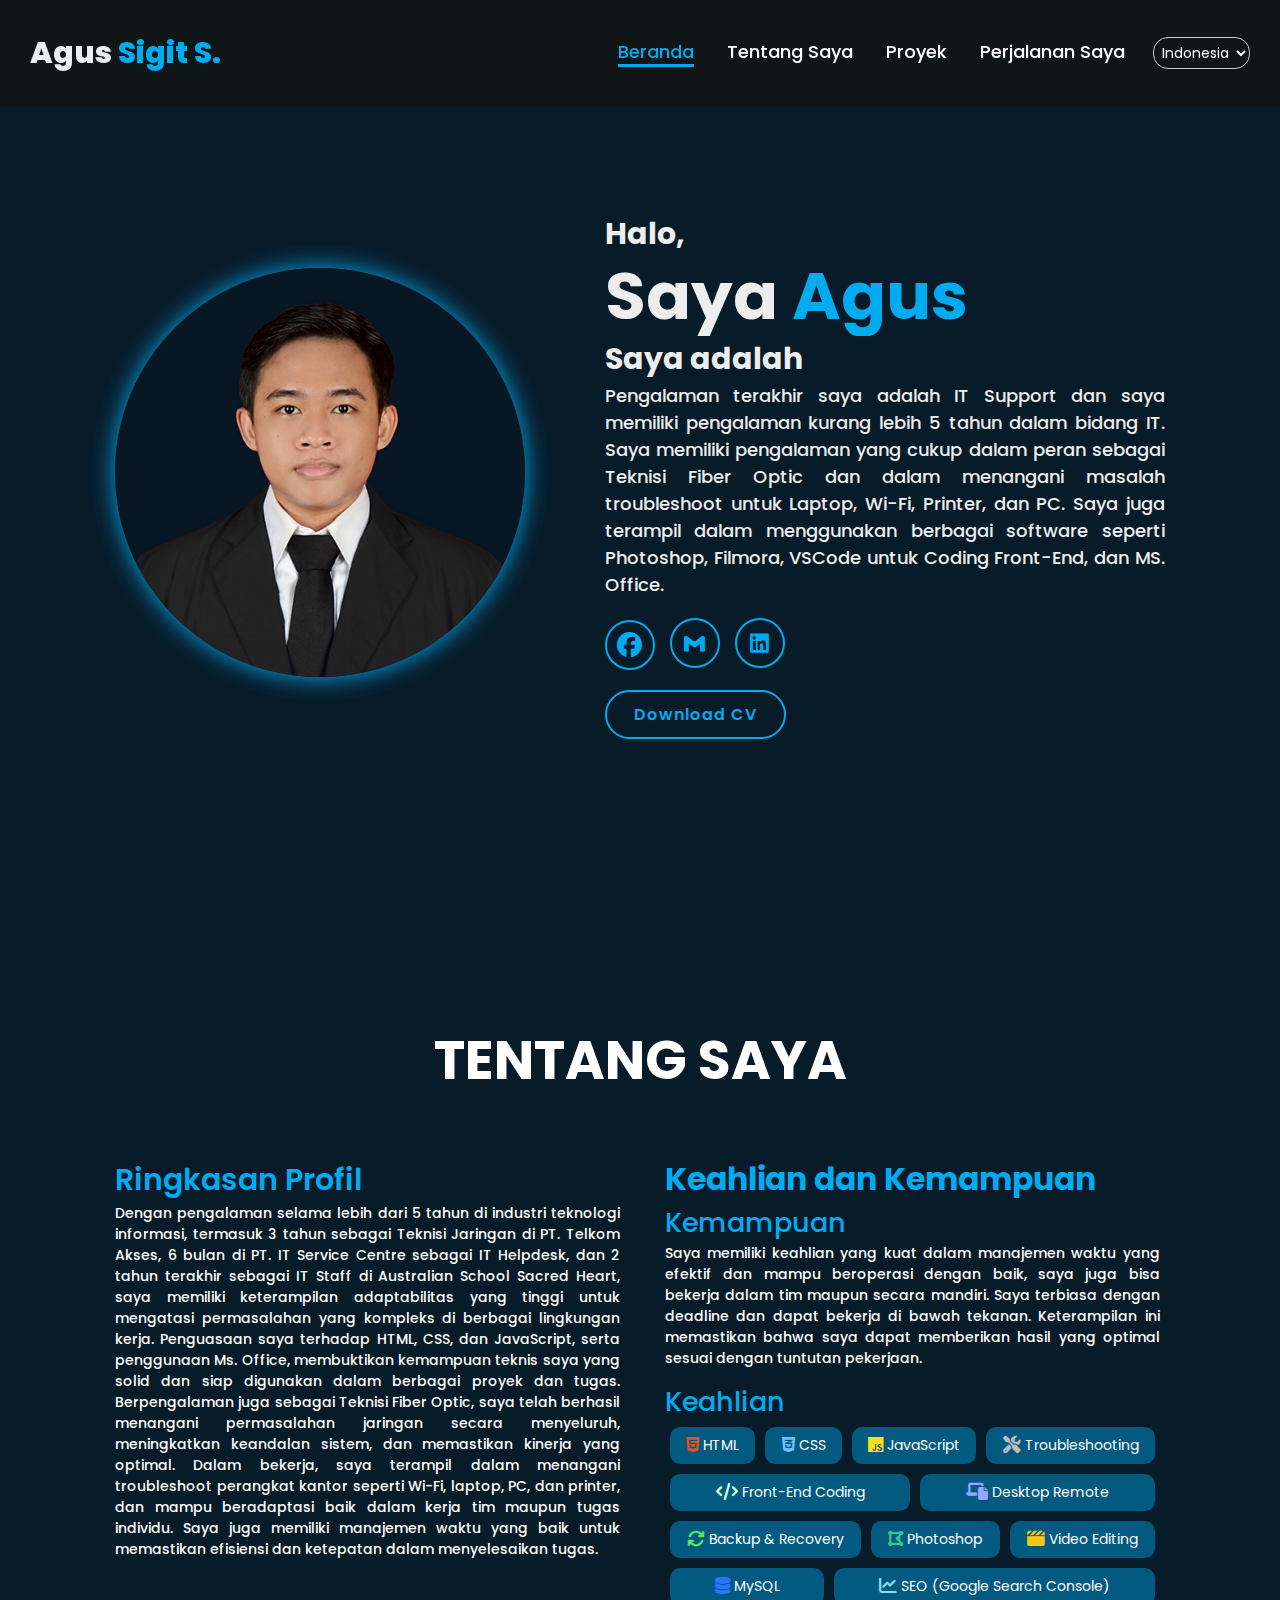
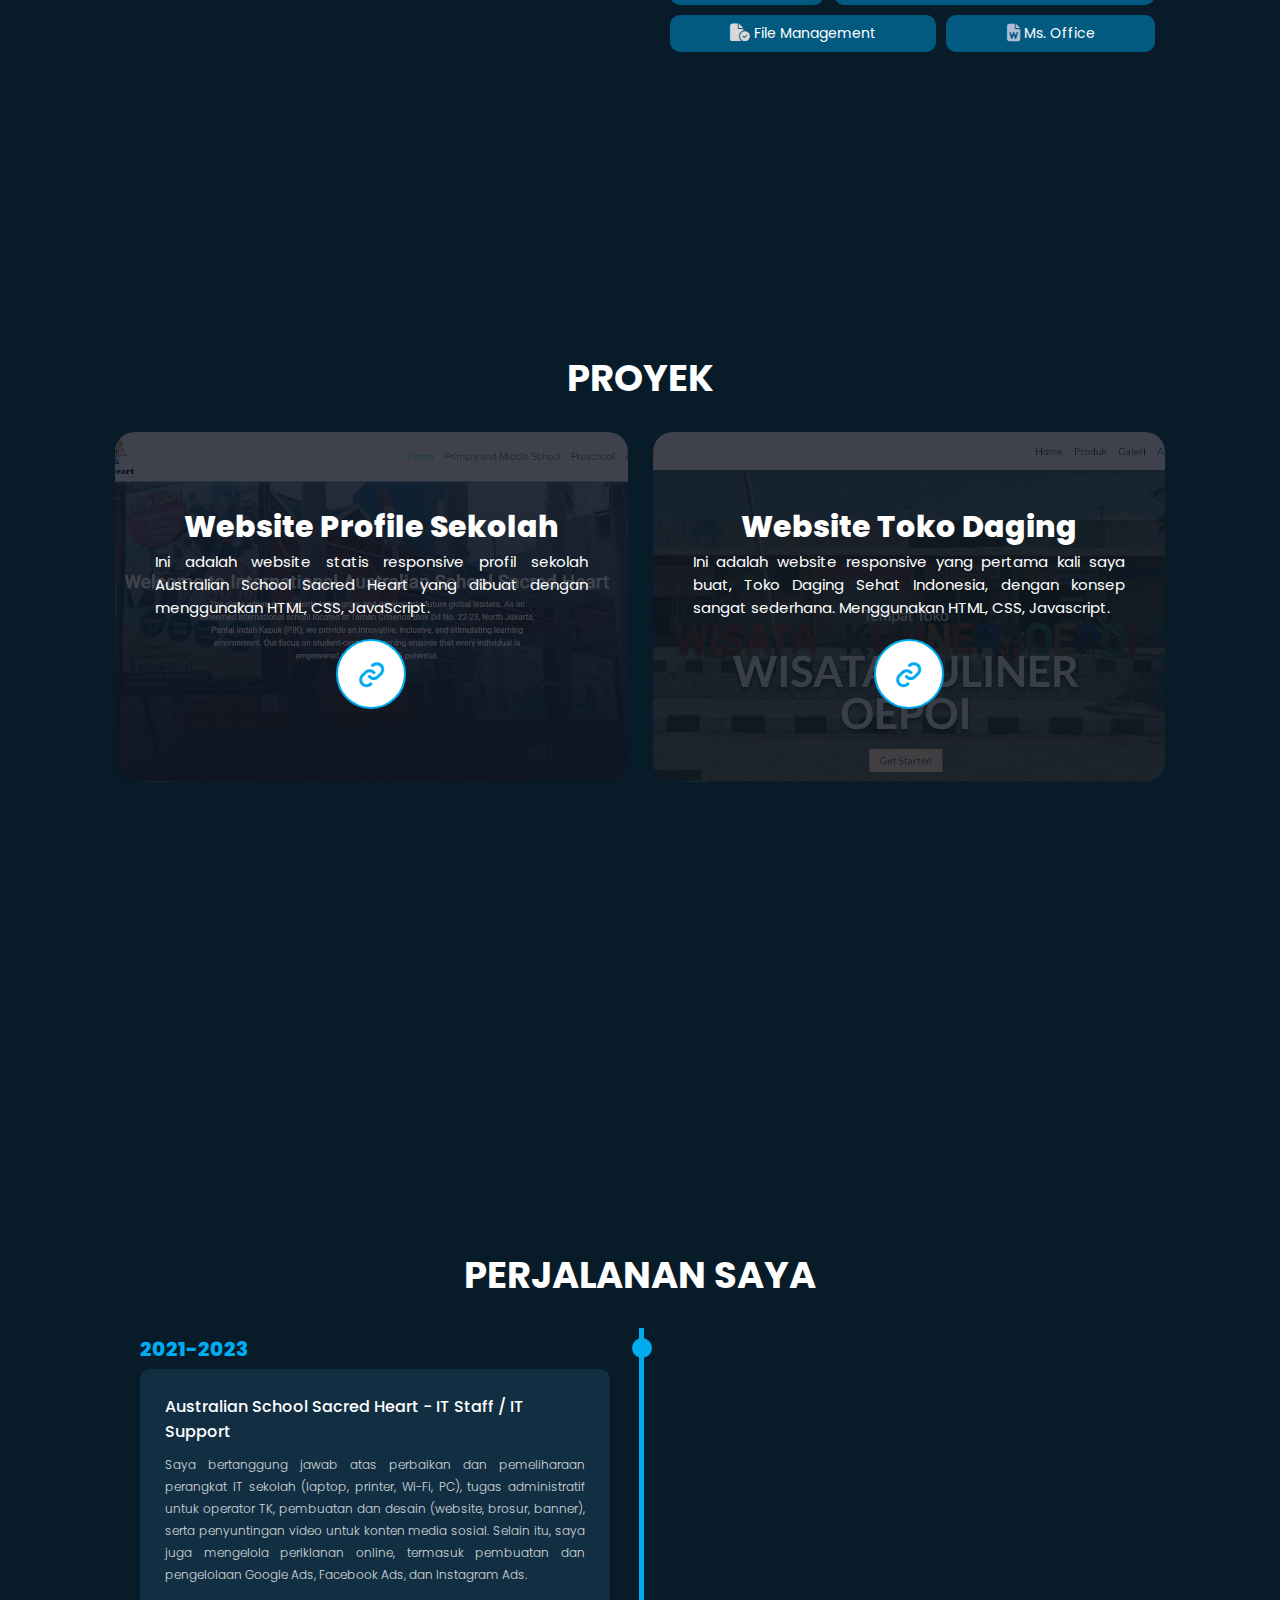
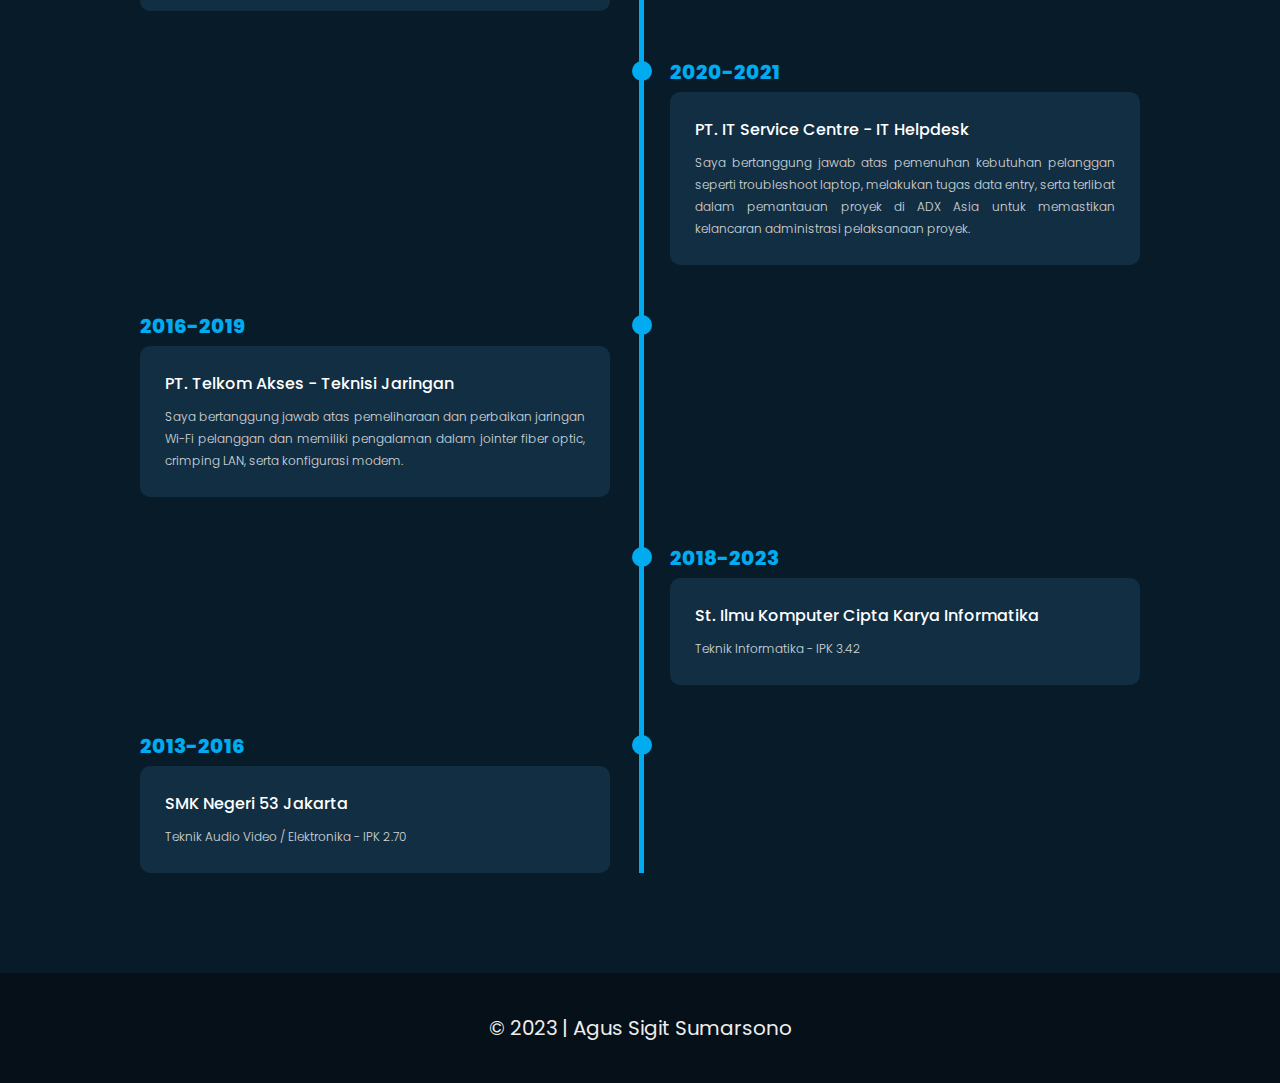
<file: index.html>
<!DOCTYPE html>
<html lang="en">
<head>
    <meta charset="UTF-8">
    <meta http-equiv="X-UA-Compatible" content="IE=edge">
    <meta name="viewport" content="width=device-width, initial-scale=1.0">
    <link rel="stylesheet" href="style.css?version=1.0">
    <title>Portofolio - Agus Sigit Sumarsono</title>
    <link rel="icon" href="./foto/icon.png">
    <link href='https://unpkg.com/boxicons@2.1.4/css/boxicons.min.css' rel='stylesheet'>
    <link rel="stylesheet" href="https://cdnjs.cloudflare.com/ajax/libs/font-awesome/6.5.1/css/all.min.css"/>

</head>
<body>
    <header class="header">
        <a href="#home" class="logo">Agus <span>Sigit S.</span></a>

        <i class='bx bx-menu' id="icon-menu"></i>

        <nav class="navigation">
            <a href="#home" class="active">Beranda</a>
            <a href="#about" >Tentang Saya</a>
            <a href="#projects" >Proyek</a>
            <a href="#journey" >Perjalanan Saya</a>
            <div class="dropdown">
                <!--Language Selector-->
                <select id="languageSelect" onchange="changeLanguage()">
                    <option value="id">Indonesia</option>
                    <option value="en">English</option>
                </select>
                </div>
        </nav>

    </header>

<!--HOME SECTION-->
    <section class="home" id="home">
        <div class="profil-img">
            <img src="./foto/profile.jpg" alt="Profil-Agus">
        </div>

        <div class="home-content">
            <h2>Halo,</h2>
            <h1>Saya <span>Agus</span></h1>
            <h3 class="text-animation">Saya adalah <span></span></h3>
            <p>Pengalaman terakhir saya adalah IT Support dan saya memiliki pengalaman kurang lebih 5 tahun dalam bidang IT. Saya memiliki pengalaman yang cukup dalam peran sebagai Teknisi Fiber Optic dan dalam menangani masalah troubleshoot untuk Laptop, Wi-Fi, Printer, dan PC. Saya juga terampil dalam menggunakan berbagai software seperti Photoshop, Filmora, VSCode untuk Coding Front-End, dan MS. Office.</p>

            <div class="social-media">
                <a href="https://www.facebook.com/agussgt715/" target="_blank"><i class="fa-brands fa-facebook"></i></a>
                <a href="https://mail.google.com/mail/?view=cm&to=agussgt715@gmail.com" target="_blank"><i class='bx bxl-gmail' ></i></a>
                <a href="https://www.linkedin.com/in/agus715/" target="_blank"><i class='bx bxl-linkedin-square'></i></a>
            </div>
            <a href="https://drive.google.com/drive/folders/15S2q9tDf3o3x3phgrPQrw4lOA8vFUjim?usp=sharing" target="_blank" class="btn">Download CV</a>
        </div>
    </section>

<!--ABOUT ME SECTION-->
    <section id="about">
        <h1>TENTANG SAYA</h1>
        <div class="about-base">
          <div class="about-box">
            <h3>Ringkasan Profil</h3>
            <p>Dengan pengalaman selama lebih dari 5 tahun di industri teknologi informasi, termasuk 3 tahun sebagai Teknisi Jaringan di PT. Telkom Akses, 6 bulan di PT. IT Service Centre sebagai IT Helpdesk, dan 2 tahun terakhir sebagai IT Staff di Australian School Sacred Heart, saya memiliki keterampilan adaptabilitas yang tinggi untuk mengatasi permasalahan yang kompleks di berbagai lingkungan kerja. Penguasaan saya terhadap HTML, CSS, dan JavaScript, serta penggunaan Ms. Office, membuktikan kemampuan teknis saya yang solid dan siap digunakan dalam berbagai proyek dan tugas. Berpengalaman juga sebagai Teknisi Fiber Optic, saya telah berhasil menangani permasalahan jaringan secara menyeluruh, meningkatkan keandalan sistem, dan memastikan kinerja yang optimal. Dalam bekerja, saya terampil dalam menangani troubleshoot perangkat kantor seperti Wi-Fi, laptop, PC, dan printer, dan mampu beradaptasi baik dalam kerja tim maupun tugas individu. Saya juga memiliki manajemen waktu yang baik untuk memastikan efisiensi dan ketepatan dalam menyelesaikan tugas.</p>
          </div>
          <div class="skill-box">
            <h3><span>Keahlian dan Kemampuan</span></h3>
            <span class="skills">Kemampuan</span>
            <p>Saya memiliki keahlian yang kuat dalam manajemen waktu yang efektif dan mampu beroperasi dengan baik, saya juga bisa bekerja dalam tim maupun secara mandiri. Saya terbiasa dengan deadline dan dapat bekerja di bawah tekanan. Keterampilan ini memastikan bahwa saya dapat memberikan hasil yang optimal sesuai dengan tuntutan pekerjaan.</p>
                <span class="skills">Keahlian</span>
                <div class="skill-list">
                    <div class="skill-item"><i class="fa-brands fa-html5 fa-lg" style="color: #E34F26;"></i> HTML</div>
                    <div class="skill-item"><i class="fa-brands fa-css3-alt fa-lg" style="color: #74C0FC;"></i> CSS</div>
                    <div class="skill-item"><i class="fa-brands fa-js fa-lg" style="color: #F7DF1E;"></i> JavaScript</div>
                    <div class="skill-item"><i class="fa-solid fa-screwdriver-wrench fa-lg" style="color: #bcbcbc;"></i> Troubleshooting</div>
                    <div class="skill-item"><i class="fa-solid fa-code fa-lg" style="color: #cdffd0;""></i> Front-End Coding</div>
                    <div class="skill-item"><i class="fa-solid fa-laptop-file fa-lg" style="color: #98a4ff;""></i> Desktop Remote</div>
                    <div class="skill-item"><i class="fa-solid fa-arrows-rotate fa-lg" style="color: #5ce25e;""></i> Backup & Recovery</div>
					<div class="skill-item"><i class="fas fa-draw-polygon fa-lg" style="color: #38c387;"></i> Photoshop</div>
                    <div class="skill-item"><i class="fa-solid fa-clapperboard fa-lg" style="color: #f5c619;"></i> Video Editing</div>
                    <div class="skill-item"><i class="fa-solid fa-database fa-lg" style="color: #2977ff;"></i> MySQL</div>
                    <div class="skill-item"><i class="fas fa-chart-line fa-lg" style="color: #82def1;"></i> SEO (Google Search Console)</div>
                    <div class="skill-item"><i class="fa-solid fa-file-circle-check fa-lg" style="color: #d9d9d9;"></i> File Management</div>
                    <div class="skill-item"><i class="fa-sharp fa-solid fa-file-word fa-lg" style="color: #aebcd4;"></i> Ms. Office</div>
                </div>
          </div>
        </div>
      </section>
     
<!--PROJECT-->
<section class="projects" id="projects">
    <h1 class="heading">PROYEK</h1>
    <div class="projects-container">

        <div class="projects-box">
            <img src="./foto/Project-1.jpg" alt="Project 1">
            <div class="projects-info">
                <h4>Website Profile Sekolah</h4>
                <p>Ini adalah website statis responsive profil sekolah Australian School Sacred Heart yang dibuat dengan menggunakan HTML, CSS, JavaScript.</p>
                <a href="https://australianschoolsh.sch.id" target="_blank"><i class='bx bx-link'></i></a>
            </div>
        </div>

        <div class="projects-box">
            <img src="./foto/Project-2.jpg" alt="Project 1">
            <div class="projects-info">
                <h4>Website Toko Daging</h4>
                <p>Ini adalah website responsive yang pertama kali saya buat, Toko Daging Sehat Indonesia, dengan konsep sangat sederhana. Menggunakan HTML, CSS, Javascript.</p>
                <a href="https://agus715.github.io/website-project/" target="_blank"> <i class='bx bx-link'></i></a>
            </div>
        </div>

    </div>
</section>

<!--JOURNEY-->
<section class="timeline-section" id="journey">
    <h1 class="heading">PERJALANAN SAYA</h1>
       <div class="timeline-items"> 

        <div class="timeline-journey">
            <div class="timeline-dot"></div>
            <div class="timeline-date">2021-2023</div>
            <div class="timeline-content">
                <h3>Australian School Sacred Heart - IT Staff / IT Support</h3>
                <p>Saya bertanggung jawab atas perbaikan dan pemeliharaan perangkat IT sekolah (laptop, printer, Wi-Fi, PC), tugas administratif untuk operator TK, pembuatan dan desain (website, brosur, banner), serta penyuntingan video untuk konten media sosial. Selain itu, saya juga mengelola periklanan online, termasuk pembuatan dan pengelolaan Google Ads, Facebook Ads, dan Instagram Ads.</p>
            </div>
        </div>

        <div class="timeline-journey">
            <div class="timeline-dot"></div>
            <div class="timeline-date">2020-2021</div>
            <div class="timeline-content">
                <h3>PT. IT Service Centre - IT Helpdesk</h3>
                <p>Saya bertanggung jawab atas pemenuhan kebutuhan pelanggan seperti troubleshoot laptop, melakukan tugas data entry, serta terlibat dalam pemantauan proyek di ADX Asia untuk memastikan kelancaran administrasi pelaksanaan proyek.</p>
            </div>
        </div>

        <div class="timeline-journey">
            <div class="timeline-dot"></div>
            <div class="timeline-date">2016-2019</div>
            <div class="timeline-content">
                <h3>PT. Telkom Akses - Teknisi Jaringan</h3>
                <p>Saya bertanggung jawab atas pemeliharaan dan perbaikan jaringan Wi-Fi pelanggan dan memiliki pengalaman dalam jointer fiber optic, crimping LAN, serta konfigurasi modem.</p>
            </div>
        </div>

        <div class="timeline-journey">
            <div class="timeline-dot"></div>
            <div class="timeline-date">2018-2023</div>
            <div class="timeline-content">
                <h3>St. Ilmu Komputer Cipta Karya Informatika</h3>
                <p>Teknik Informatika - IPK 3.42</p>
            </div>
        </div>
        
        <div class="timeline-journey">
            <div class="timeline-dot"></div>
            <div class="timeline-date">2013-2016</div>
            <div class="timeline-content">
                <h3>SMK Negeri 53 Jakarta</h3>
                <p>Teknik Audio Video / Elektronika - IPK 2.70</p>
            </div>
        </div>
       </div>
</section>

<!--FOOTER-->
<footer class="footer">
    <p>&copy; 2023 | Agus Sigit Sumarsono</p>

</footer>

<!--Javascript-->
<script src="script.js"></script>    
</body>
</html>
</file>
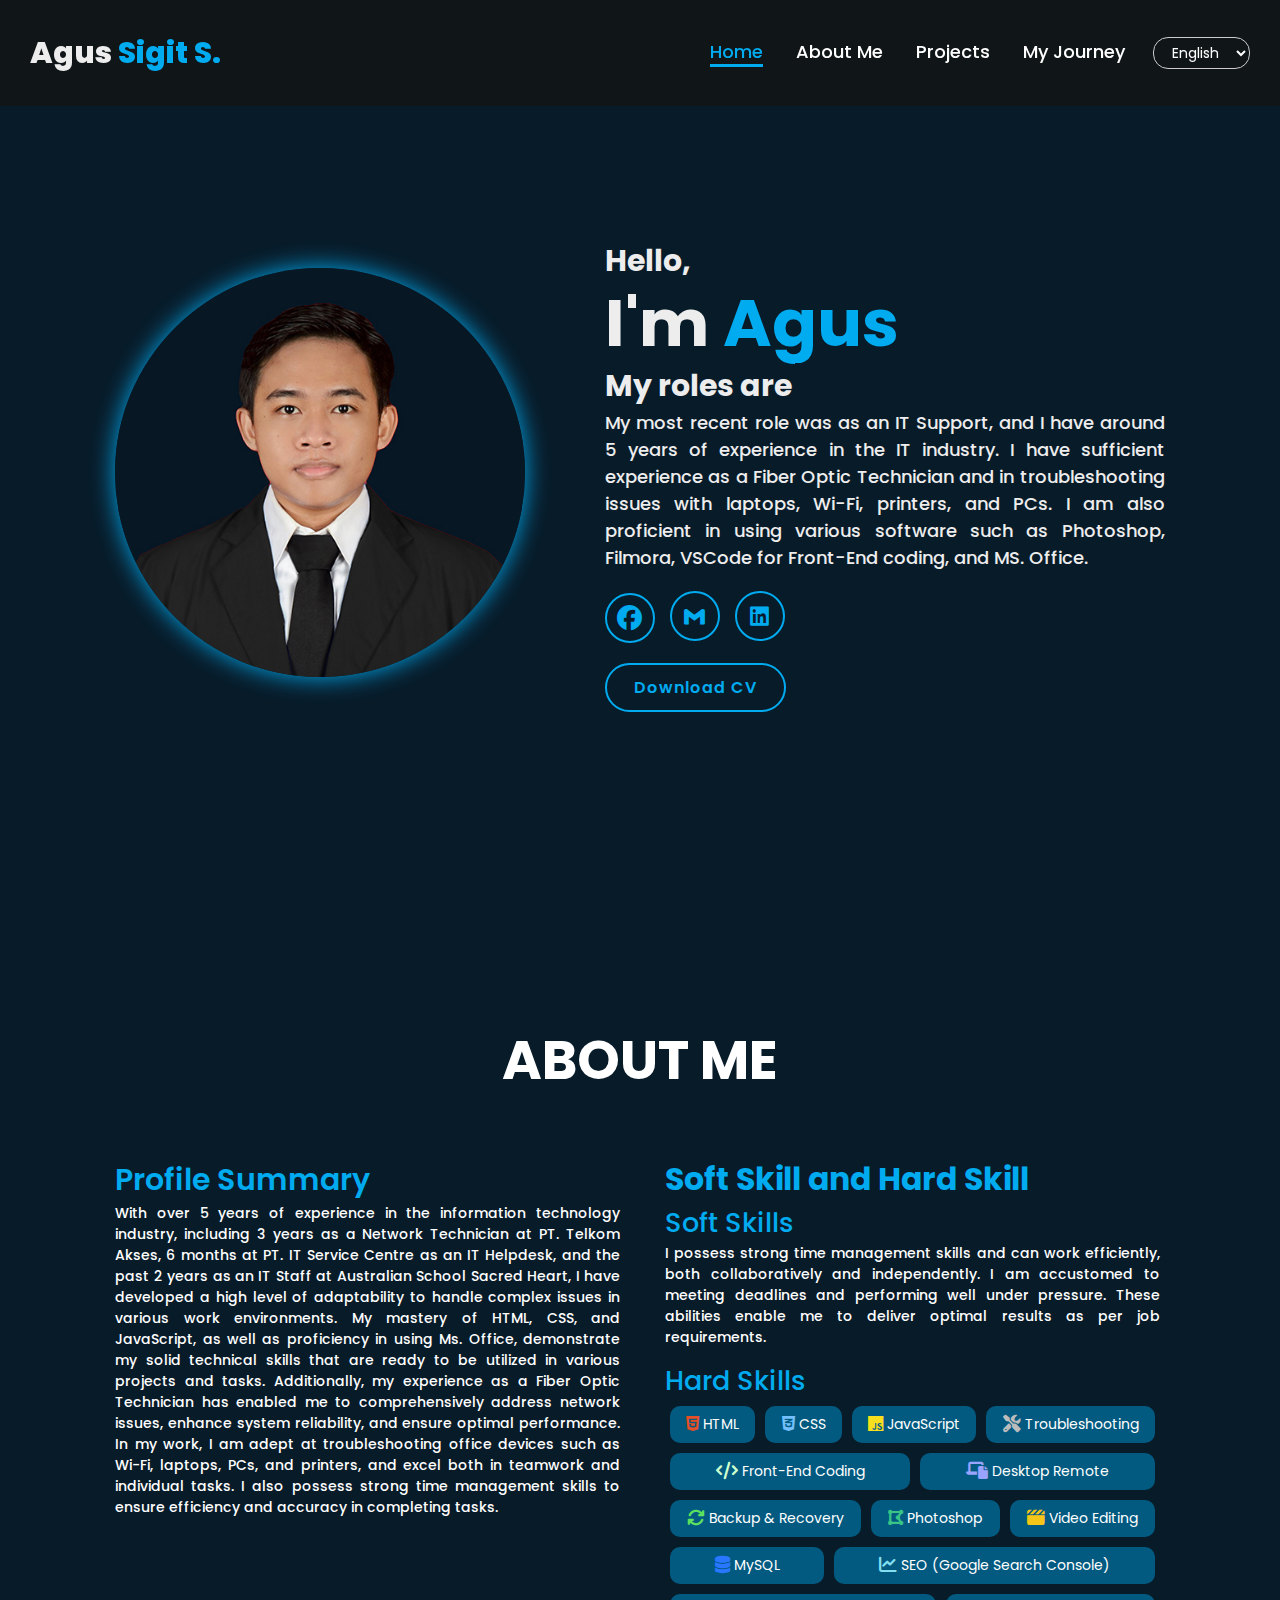
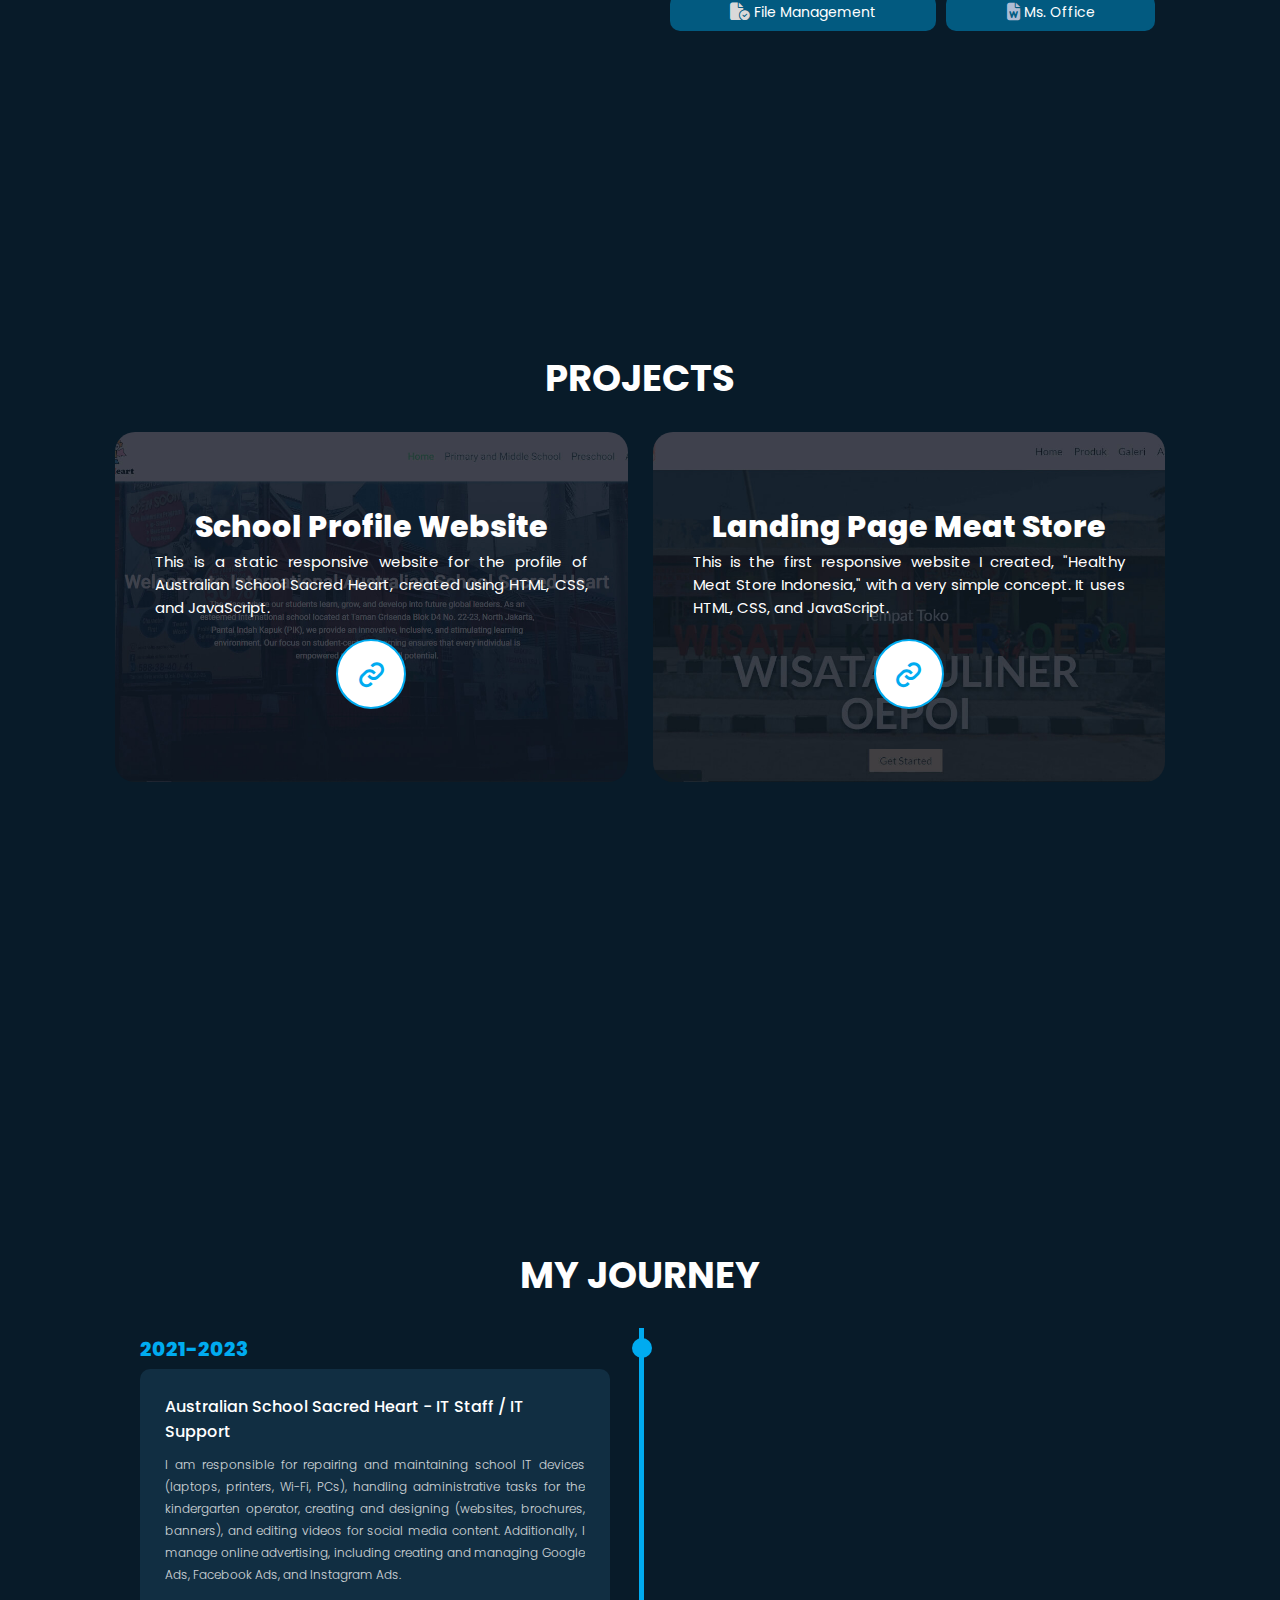
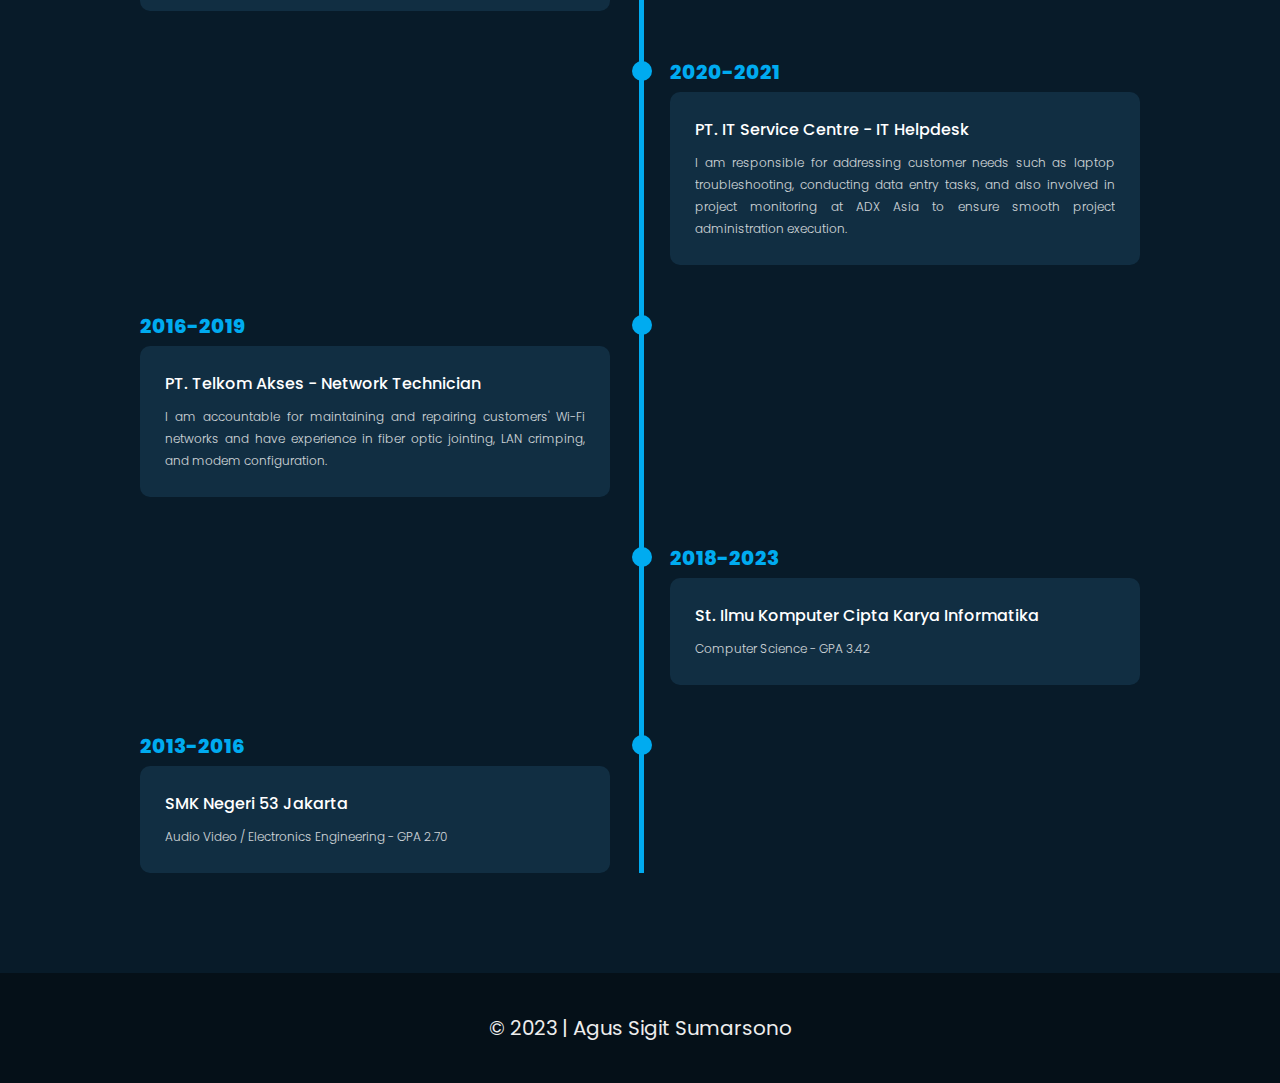
<file: index-en.html>
<!DOCTYPE html>
<html lang="en">
<head>
    <meta charset="UTF-8">
    <meta http-equiv="X-UA-Compatible" content="IE=edge">
    <meta name="viewport" content="width=device-width, initial-scale=1.0">
    <link rel="stylesheet" href="style.css?version=1.0">
    <title>Portofolio - Agus Sigit Sumarsono</title>
    <link rel="icon" href="./foto/icon.png">
    <link href='https://unpkg.com/boxicons@2.1.4/css/boxicons.min.css' rel='stylesheet'>
    <link rel="stylesheet" href="https://cdnjs.cloudflare.com/ajax/libs/font-awesome/6.5.1/css/all.min.css"/>

</head>
<body>
    <header class="header">
        <a href="#home" class="logo">Agus <span>Sigit S.</span></a>

        <i class='bx bx-menu' id="icon-menu"></i>

        <nav class="navigation">
            <a href="#home" class="active">Home</a>
            <a href="#about" >About Me</a>
            <a href="#projects" >Projects</a>
            <a href="#journey" >My Journey</a>
            <div class="dropdown">
                <!--Language Selector-->
                <select id="languageSelect" onchange="changeLanguage()">
                    <option value="en">English</option>
                    <option value="id">Indonesia</option>
                </select>
                </div>
        </nav>

    </header>

<!--HOME SECTION-->
    <section class="home" id="home">
        <div class="profil-img">
            <img src="./foto/profile.jpg" alt="Profil-Agus">
        </div>

        <div class="home-content">
            <h2>Hello,</h2>
            <h1>I'm <span>Agus</span></h1>
            <h3 class="text-animation">My roles are <span></span></h3>
            <p>My most recent role was as an IT Support, and I have around 5 years of experience in the IT industry. I have sufficient experience as a Fiber Optic Technician and in troubleshooting issues with laptops, Wi-Fi, printers, and PCs. I am also proficient in using various software such as Photoshop, Filmora, VSCode for Front-End coding, and MS. Office.</p>

            <div class="social-media">
                <a href="https://www.facebook.com/agussgt715/" target="_blank"><i class="fa-brands fa-facebook"></i></a>
                <a href="https://mail.google.com/mail/?view=cm&to=agussgt715@gmail.com" target="_blank"><i class='bx bxl-gmail' ></i></a>
                <a href="https://www.linkedin.com/in/agus715/" target="_blank"><i class='bx bxl-linkedin-square'></i></a>
            </div>
            <a href="https://drive.google.com/drive/folders/15S2q9tDf3o3x3phgrPQrw4lOA8vFUjim?usp=sharing" target="_blank" class="btn">Download CV</a>
        </div>
    </section>

<!--ABOUT ME SECTION-->
    <section id="about">
        <h1>ABOUT ME</h1>
        <div class="about-base">
          <div class="about-box">
            <h3>Profile Summary</h3>
            <p>With over 5 years of experience in the information technology industry, including 3 years as a Network Technician at PT. Telkom Akses, 6 months at PT. IT Service Centre as an IT Helpdesk, and the past 2 years as an IT Staff at Australian School Sacred Heart, I have developed a high level of adaptability to handle complex issues in various work environments. My mastery of HTML, CSS, and JavaScript, as well as proficiency in using Ms. Office, demonstrate my solid technical skills that are ready to be utilized in various projects and tasks. Additionally, my experience as a Fiber Optic Technician has enabled me to comprehensively address network issues, enhance system reliability, and ensure optimal performance. In my work, I am adept at troubleshooting office devices such as Wi-Fi, laptops, PCs, and printers, and excel both in teamwork and individual tasks. I also possess strong time management skills to ensure efficiency and accuracy in completing tasks.</p>
          </div>
          <div class="skill-box">
            <h3><span>Soft Skill and Hard Skill</span></h3>
            <span class="skills">Soft Skills</span>
            <p>I possess strong time management skills and can work efficiently, both collaboratively and independently. I am accustomed to meeting deadlines and performing well under pressure. These abilities enable me to deliver optimal results as per job requirements.</p>
                <span class="skills">Hard Skills</span>
                <div class="skill-list">
                    <div class="skill-item"><i class="fa-brands fa-html5 fa-lg" style="color: #E34F26;"></i> HTML</div>
                    <div class="skill-item"><i class="fa-brands fa-css3-alt fa-lg" style="color: #74C0FC;"></i> CSS</div>
                    <div class="skill-item"><i class="fa-brands fa-js fa-lg" style="color: #F7DF1E;"></i> JavaScript</div>
                    <div class="skill-item"><i class="fa-solid fa-screwdriver-wrench fa-lg" style="color: #bcbcbc;"></i> Troubleshooting</div>
                    <div class="skill-item"><i class="fa-solid fa-code fa-lg" style="color: #cdffd0;""></i> Front-End Coding</div>
                    <div class="skill-item"><i class="fa-solid fa-laptop-file fa-lg" style="color: #98a4ff;""></i> Desktop Remote</div>
                    <div class="skill-item"><i class="fa-solid fa-arrows-rotate fa-lg" style="color: #5ce25e;""></i> Backup & Recovery</div>
					<div class="skill-item"><i class="fas fa-draw-polygon fa-lg" style="color: #38c387;"></i> Photoshop</div>
                    <div class="skill-item"><i class="fa-solid fa-clapperboard fa-lg" style="color: #f5c619;"></i> Video Editing</div>
                    <div class="skill-item"><i class="fa-solid fa-database fa-lg" style="color: #2977ff;"></i> MySQL</div>
                    <div class="skill-item"><i class="fas fa-chart-line fa-lg" style="color: #82def1;"></i> SEO (Google Search Console)</div>
                    <div class="skill-item"><i class="fa-solid fa-file-circle-check fa-lg" style="color: #d9d9d9;"></i> File Management</div>
                    <div class="skill-item"><i class="fa-sharp fa-solid fa-file-word fa-lg" style="color: #aebcd4;"></i> Ms. Office</div>
                </div>
          </div>
        </div>
      </section>
     
<!--PROJECT-->
<section class="projects" id="projects">
    <h1 class="heading">PROJECTS</h1>
    <div class="projects-container">

        <div class="projects-box">
            <img src="./foto/Project-1.jpg" alt="Project 1">
            <div class="projects-info">
                <h4>School Profile Website</h4>
                <p>This is a static responsive website for the profile of Australian School Sacred Heart, created using HTML, CSS, and JavaScript.</p>
                <a href="https://australianschoolsh.sch.id" target="_blank"><i class='bx bx-link'></i></a>
            </div>
        </div>

        <div class="projects-box">
            <img src="./foto/Project-2.jpg" alt="Project 1">
            <div class="projects-info">
                <h4>Landing Page Meat Store</h4>
                <p>This is the first responsive website I created, "Healthy Meat Store Indonesia," with a very simple concept. It uses HTML, CSS, and JavaScript.</p>
                <a href="https://agus715.github.io/website-project/" target="_blank"> <i class='bx bx-link'></i></a>
            </div>
        </div>

    </div>
</section>

<!--JOURNEY-->
<section class="timeline-section" id="journey">
    <h1 class="heading">MY JOURNEY</h1>
       <div class="timeline-items"> 

        <div class="timeline-journey">
            <div class="timeline-dot"></div>
            <div class="timeline-date">2021-2023</div>
            <div class="timeline-content">
                <h3>Australian School Sacred Heart - IT Staff / IT Support</h3>
                <p>I am responsible for repairing and maintaining school IT devices (laptops, printers, Wi-Fi, PCs), handling administrative tasks for the kindergarten operator, creating and designing (websites, brochures, banners), and editing videos for social media content. Additionally, I manage online advertising, including creating and managing Google Ads, Facebook Ads, and Instagram Ads.</p>
            </div>
        </div>

        <div class="timeline-journey">
            <div class="timeline-dot"></div>
            <div class="timeline-date">2020-2021</div>
            <div class="timeline-content">
                <h3>PT. IT Service Centre - IT Helpdesk</h3>
                <p>I am responsible for addressing customer needs such as laptop troubleshooting, conducting data entry tasks, and also involved in project monitoring at ADX Asia to ensure smooth project administration execution.</p>
            </div>
        </div>

        <div class="timeline-journey">
            <div class="timeline-dot"></div>
            <div class="timeline-date">2016-2019</div>
            <div class="timeline-content">
                <h3>PT. Telkom Akses - Network Technician</h3>
                <p>I am accountable for maintaining and repairing customers' Wi-Fi networks and have experience in fiber optic jointing, LAN crimping, and modem configuration.</p>
            </div>
        </div>

        <div class="timeline-journey">
            <div class="timeline-dot"></div>
            <div class="timeline-date">2018-2023</div>
            <div class="timeline-content">
                <h3>St. Ilmu Komputer Cipta Karya Informatika</h3>
                <p>Computer Science - GPA 3.42</p>
            </div>
        </div>
        
        <div class="timeline-journey">
            <div class="timeline-dot"></div>
            <div class="timeline-date">2013-2016</div>
            <div class="timeline-content">
                <h3>SMK Negeri 53 Jakarta</h3>
                <p>Audio Video / Electronics Engineering - GPA 2.70</p>
            </div>
        </div>
       </div>
</section>

<!--FOOTER-->
<footer class="footer">
    <p>&copy; 2023 | Agus Sigit Sumarsono</p>
</footer>

<!--Javascript-->
<script src="script.js"></script>    
</body>
</html>
</file>
<file: style.css>
@import url('https://fonts.googleapis.com/css2?family=Poppins:wght@200;300;400;500;600;700&display=swap');
*{
    margin: 0;
    padding: 0;
    box-sizing: border-box;
    text-decoration: none;
    border: none;
    outline: none;
    scroll-behavior: smooth;
    font-family: "Poppins", sans-serif;
}

:root{
        --bg-color: #081b29;
        --second-bg-color: #112e42;
        --text-color: #ededed;
        --main-color: #00abf0;
}

html{
    font-size: 62.5%;
    overflow-x: hidden;
}

body{
    background-color: var(--bg-color);
    color: var(--text-color);
}

.header{
    position: fixed;
    top: 0;
    left: 0;
    width: 100%;
    padding: 3rem;
    background: #131313bd;
    backdrop-filter: blur(10px);
    display: flex;
    justify-content: space-between;
    align-items: center;
    z-index: 100;
}

.logo{
    font-size: 3rem;
    color: var(--text-color);
    font-weight: 800;
    cursor: pointer;
    transition: 0.3s ease;
}

.logo:hover{
    transform: scale(1.1);
}

.navigation a{
    font-size: 1.8rem;
    color: white;
    margin-left: 3rem;
    font-weight: 500;
    transition: 0.3s ease;
    border-bottom: 3px solid transparent;
}


.dropdown {
    position: relative;
    justify-content: space-between;
    display: inline-block;
    padding-left: 2.5rem; /* Atur jarak atas dropdown */
}

/* Styling untuk elemen select */
#languageSelect {
    padding: 4px;
    border: 1px solid #ccc;
    border-radius: 15px;
    background-color: #f8f8f801;
    color: rgb(255, 255, 255);
    font-size: 14px;
   text-align: center;
}

/* Styling untuk opsi select */
#languageSelect option {
    background-color: var(--second-bg-color);
    color: rgb(255, 255, 255)
}

/* Hover effect pada opsi select */
#languageSelect option:hover {
    background-color: #f8f8f801;
}

/* Styling untuk saat elemen select aktif (diklik) */
#languageSelect:active,
#languageSelect:focus {
    outline: none;
    border-color: var(--main-color);
    box-shadow: 0 0 5px rgba(0, 0, 255, 0.597);
}


.navigation a:hover, 
.navigation a.active{
    color: var(--main-color);
    border-bottom: 3px solid var(--main-color);
}

#icon-menu{
    font-size: 3.6rem;
    color: var(--main-color);
    display: none;
}

section{
    min-height: 100vh;
    padding: 12rem 9% 7rem;
}

.home{
    display: flex;
    align-items: center;
    justify-content: center;
    gap: 8rem;
}

.home-content h1{
    font-size: 6.6rem;
    font-weight: 700;
    line-height: 1.2;
}

.home-content h2{
    font-size: 3rem;
    font-weight: 700;
}

.home-content h3{
    font-size: 3rem;
    font-weight: 700;
}

.home-content p{
    font-size: 1.8rem;
    font-weight: 500;
    text-align: justify;
}

span{
    color: var(--main-color);
}

.logo span{
    color: var(--main-color);
}

.home-content h3:nth-of-type(2){
    margin-bottom: 2rem;
    font-size: 5rem;
}

.profil-img {
    border-radius: 50%;
}

.profil-img img{
    position: relative;
    width: 32vw;
    border-radius: 50%;
    box-shadow: 0 0 25px var(--main-color);
    cursor: pointer;
}

.social-media a{
    display: inline-flex;
    justify-content: center;
    align-items: center;
    width: 5rem;
    height: 5rem;
    background: transparent;
    border: 0.2rem solid var(--main-color);
    font-size: 2.5rem;
    border-radius: 50%;
    color: var(--main-color);
    margin: 2rem 1.2rem 2rem 0;
    transition: 0.3s ease;
}

.social-media a:hover{
    color:white;
    transform: scale(1.2)translateY(-4px);
    background-color: var(--main-color);
    box-shadow: 0 0 25px var(--main-color);
}

.btn {
    display: inline-block;
    padding: 1rem 2.7rem;
    background: var(--bg-color);
    border-radius: 4rem;
    font-size: 1.6rem;
    color: var(--main-color);
    border: 2px solid var(--main-color);
    letter-spacing: 0.1rem;
    font-weight: 550;
    transition: 0.3s ease;
    cursor: pointer;
}

.btn:hover{
    transform: scale(1.04);
    background: var(--main-color);
    color: var(--text-color);
    box-shadow: 0 0 25 var(--main-color);
}



.text-animation{
    font-size: 2rem;
    font-weight: 600;
    min-width: 280px;
}

.text-animation span{
    position: relative;
}

.text-animation span::before{
    content: 'IT Support';
    color:var(--main-color);
    animation: words 20s infinite;
}

.text-animation span::after{
    content: '';
    background-color: var(--bg-color);
    position: absolute;
    width: calc(100% + 8px);
    height: 100%;
    border-left: 3px solid var(--bg-color);
    right: -8px;
    animation: cursor 0.6s infinite, typing 20s steps(20) infinite;
}

@keyframes cursor {
    to{
        border-left: 2px solid var(--main-color);
    }
}

@keyframes words {
    0%,
    20% {
        content: 'IT Support';
    }
    21%,
    40% {
        content: 'IT Helpdesk';
    }
    41%,
    60% {
        content: 'Graphic Designer';
    }
    61%,
    80% {
        content: 'Video Editor';
    }
    81%,
    100% {
        content: 'UI Developer';
    }

    
}

@keyframes typing {
    10%, 15%, 30%, 35%, 50%, 55%, 70%, 75%, 90%, 95%
    {width:0;}
    5%, 20%, 25%, 40%, 45%, 60%, 65%, 80%, 85%
    {width:  calc(100% + 8px);}
}

@keyframes FadeIn {
	0% {
		transform:translateY(0px);
		opacity:0;
	}
	
	100% {
		transform:translateY(0px);
		opacity:0.8;
	}
}

::-webkit-scrollbar{
    width: 10px;
}

::-webkit-scrollbar-thumb{
    background-color: var(--main-color);
}

::-webkit-scrollbar-track{
    background-color: var(--bg-color);
    width: 50px;
}

#about{
    margin-bottom: 3rem;
    text-align: center;
    color: white;
    font-size: 2.7rem;
}

#about .about-base{
    display: grid;
    grid-template-columns: repeat(auto-fit, minmax(310px, 1fr));
    grid-gap: 4rem;
    margin-top: 5rem;
}

#about .about-box, .skill-box{
    text-align: start;
    padding: .5rem;
}

#about .about-box h3{
    font-size: 3rem;
    padding: 6px 0 0px 0;
    font-weight: 600;
    color: var(--main-color);
}

#about .skill-box span h3{
    font-size: 1.3rem;
    font-weight: 400;
    padding: 6px 0 7px 0;
    color: var(--main-color);
}

#about .about-box, .skill-box p{
    font-size: 1.4rem;
    font-weight: 500;
    padding: 0 0 1.3rem 0;
    color:white;
    text-align: justify;
}

#about span.skills{
    font-weight: 500;
    padding: 0 0 1.3rem 0;
    text-align: justify;
}

.skill-list {
    display: flex;
    flex-wrap: wrap;
    gap: 1rem;
    padding: 5px; 
    font-size: 1.4rem;
    text-align: center;
}
  
.skill-item {
    padding: 8px 10px; 
    background-color: #025a80;
    color: #ffffff;
    border-radius: 10px; 
    transition: 0.3s ease;
    cursor: default;
    flex-grow: 1;

}

.skill-item:hover{
    transform: scale(1.1);
}
  

.projects{
    background:var(--bg-color);
}

.projects h1{
    padding: 0vw 8vw 2vw 8vw;
    text-align: center;
    color: white;
    font-size: 3.7rem;
}

.projects-container{
    display: grid;
    grid-template-columns: repeat(2,1fr);
    align-items: center;
    gap: 2.5rem;
}

.projects-container .projects-box{
    position: relative;
    border-radius: 2rem;
    height: 350px;
    overflow: hidden;
    display: flex;
}

.projects-box img{
    width: 100%;
    height: 100%;
    object-fit: cover;
    transition: 0.5s ease;
}

.projects-box:hover img{
    transform: scale(1.1);
}

.projects-box .projects-info{
    position: absolute;
    bottom: 0;
    left: 0;
    width: 100%;
    height: 100%;
    display: flex;
    justify-content: center;
    align-items: center;
    flex-direction: column;
    padding: 0 4rem;
    cursor: pointer;
    transition: 0.5s ease;
}

.projects-box .projects-info:hover{
    background: radial-gradient(rgba(40, 16, 164, 0.345), #21224ed3);
    transform: scale(1.1);
}

.projects-info h4{
    font-size: 3rem;
    color: white;
    font-weight: 800;
}

.projects-info p{
    font-size: 1.5rem;
    text-align: justify;
    color: white;
    font-weight: 400;
    margin: 0 0 2rem 0;
}

.projects-info a{
    color: white;
    display: inline-flex;
    justify-content: center;
    align-items: center;
    width: 7rem;
    height: 7rem;
    background: white;
    border: 2px solid var(--main-color);
    border-radius: 50%;
}

.projects-info a i{
    font-size: 3.5rem;
    color: var(--main-color);
}

.timeline-section{
    min-height: 100vh;
    padding: 100px 15px;
    background: var(--bg-color);
}

.timeline-section h1{
    padding: 1.3vw 8vw 2vw 8vw;
    text-align: center;
    color: white;
    font-size: 3.7rem;
}

.timeline-items{
    max-width: 1000px;
    margin: auto;
    display: flex;
    flex-wrap: wrap;
    position: relative;
}

.timeline-items::before{
    content: '';
    position: absolute;
    width: 5px;
    height: 100%;
    background-color: var(--main-color);
    left: calc(50% - 1px);
}

.timeline-journey{
    margin-bottom: 40px;
    width: 100%;
    position: relative;
}

.timeline-journey:last-child{
    margin-bottom: 0;
}

.timeline-journey:nth-child(odd){
    padding-right: calc(50% + 30px);
}

.timeline-journey:nth-child(even){
    padding-left: calc(50% + 30px);
}

.timeline-dot{
    height: 20px;
    width: 20px;
    background-color: var(--main-color);
    position: absolute;
    left: calc(50% - 8px);
    border-radius: 50%;
    top: 10px;
}

.timeline-date{
    font-size: 20px;
    font-weight: 800;
    color: var(--main-color);
    margin: 6px 0 5px;
}

.timeline-content{
    background-color: var(--second-bg-color);
    padding: 25px;
    border-radius: 10px;
    cursor: pointer;
    transition: 0.3s ease;
}

.timeline-content:hover{
    transform: scale(1.05);
}

.timeline-content h3{
    font-size: 16px;
    color: white;
    margin: 0 0 10px;
    text-transform: capitalize;
    font-weight: 500;
}

.timeline-content p{
    text-align: justify;
    color: white;
    opacity: 0.8;
    font-size: 12px;
    font-weight: 350;
    line-height: 22px;
}

.footer{
    position: relative;
    bottom: 0;
    width: 100%;
    padding: 40px;
    background-color:#051018 ;
}

.footer p {
    text-align: center;
    font-size: 20px;
}

/*RESPONSIVE*/
@media(max-width:1200px){
    html{font-size: 55%;}

    .projects-container{
    padding-bottom: 7rem;
    grid-template-columns: repeat(1,1fr);
    margin: 0 5rem;
    }
    .about{
    padding-bottom: 7rem;
    grid-template-columns: repeat(1,1fr);
    margin: 0 5rem;
    }
}

@media (max-width:1000px){
    header{
        padding: 2rem 3%;
    }
    section{
        padding: 10rem 3% 2rem;
    }
    .about{
        padding-bottom: 7rem;
    }
    .footer{
        padding: 2rem 3%;
    }
}

@media(max-width:955px){
    #icon-menu{
        display: block;
    }
    .navigation{
        position: absolute;
        top: 100%;
        right: 0;
        width: 40%;
        border-left: 3px solid var(--main-color);
        border-bottom: 3px solid var(--main-color);
        border-bottom-left-radius: 2em;
        padding: 1rem 3%;
        background: var(--second-bg-color);
        border-top: 0.1rem solid rgba(0, 0, 0, 0.1);
        display: none;
    }
    .navigation.active{
        display: block;
    }
    .navigation a{
        display: block;
        font-size: 2rem;
        margin: 3rem 0;
    }
    .home{
        flex-direction: column;
        margin: 5rem 4rem;
    }
    .home-content h2{
        font-size: 3rem;
    }
    .home-content h1{
        font-size: 5rem;
    }
    .home-content h3{
        font-size: 2rem;
        margin: 2rem 0 1rem 0;
    }
    .profil-img img{
        width: 70vw;
        margin-top: 4rem;
    }
    .about h2{
        margin-bottom: 3rem;
    }
    .projects h1{
        margin-bottom: 3rem;
    }
    .timeline-items::before{
        left: 7px;
    }
    .timeline-journey:nth-child(odd){
        padding: 0;
        text-align: left;
    }
    .timeline-journey.timeline-journey:nth-child(odd),
    .timeline-journey:nth-child(even){
        padding-left: 37px;
    }
    .timeline-dot{
        left: 0;
    }
}
</file>
